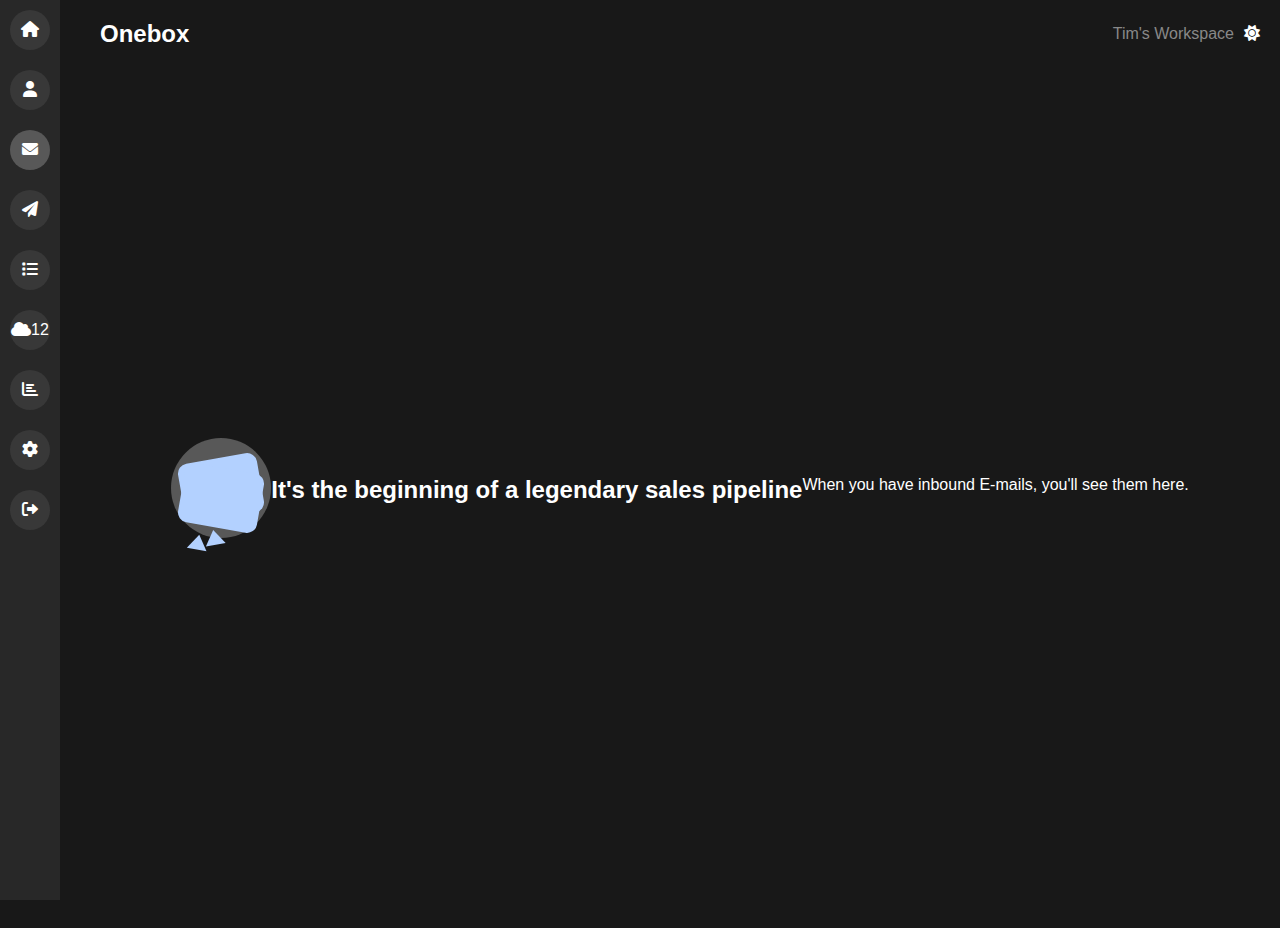
<file: inbox.html>
<!DOCTYPE html>
<html lang="en">
<head>
    <meta charset="UTF-8">
    <meta name="viewport" content="width=device-width, initial-scale=1.0">
    <title>Onebox</title>
    <link rel="stylesheet" href="https://cdnjs.cloudflare.com/ajax/libs/font-awesome/6.0.0-beta3/css/all.min.css">
    <style>
        body {
            background-color: #181818;
            color: white;
            font-family: Arial, sans-serif;
            margin: 0;
        }

        .sidebar {
            width: 60px;
            height: 100vh;
            background-color: #282828;
            position: fixed;
            top: 0;
            left: 0;
            display: flex;
            flex-direction: column;
            align-items: center;
            justify-content: flex-start;
        }

        .sidebar a {
            display: block;
            width: 40px;
            height: 40px;
            margin: 10px 0;
            border-radius: 50%;
            background-color: #383838;
            color: white;
            text-align: center;
            line-height: 40px;
            text-decoration: none;
        }

        .sidebar a:hover {
            background-color: #484848;
        }

        .sidebar a.active {
            background-color: #585858;
        }

        .content {
            padding: 20px;
            margin-left: 80px;
        }

        .header {
            display: flex;
            justify-content: space-between;
            align-items: center;
            margin-bottom: 20px;
        }

        .logo {
            font-size: 24px;
            font-weight: bold;
            color: white;
        }

        .workspace {
            display: flex;
            align-items: center;
        }

        .workspace .user {
            margin-right: 10px;
            color: #888;
        }

        .workspace .dropdown {
            position: relative;
            display: inline-block;
        }

        .dropdown-content {
            display: none;
            position: absolute;
            background-color: #282828;
            min-width: 160px;
            box-shadow: 0px 8px 16px 0px rgba(0,0,0,0.2);
            z-index: 1;
        }

        .dropdown-content a {
            color: white;
            padding: 12px 16px;
            text-decoration: none;
            display: block;
        }

        .dropdown-content a:hover {
            background-color: #484848;
        }

        .dropdown:hover .dropdown-content {
            display: block;
        }

        .main {
            display: flex;
            justify-content: center;
            align-items: center;
            height: calc(100vh - 60px);
            text-align: center;
        }

        .main .envelope {
            width: 100px;
            height: 100px;
            background-color: #585858;
            border-radius: 50%;
            display: flex;
            justify-content: center;
            align-items: center;
            position: relative;
        }

        .main .envelope .paper {
            width: 80px;
            height: 60px;
            background-color: #b3d1ff;
            border-radius: 10px;
            position: absolute;
            top: 20px;
            left: 10px;
            transform: rotate(-10deg);
        }

        .main .envelope .paper:after {
            content: '';
            width: 0px;
            height: 0px;
            border-left: 10px solid transparent;
            border-right: 10px solid transparent;
            border-bottom: 15px solid #b3d1ff;
            position: absolute;
            top: 70px;
            left: 15px;
        }

        .main .envelope .paper:nth-child(2) {
            width: 80px;
            height: 60px;
            background-color: #b3d1ff;
            border-radius: 10px;
            position: absolute;
            top: 30px;
            right: 10px;
            transform: rotate(10deg);
        }

        .main .envelope .paper:nth-child(2):after {
            content: '';
            width: 0px;
            height: 0px;
            border-left: 10px solid transparent;
            border-right: 10px solid transparent;
            border-bottom: 15px solid #b3d1ff;
            position: absolute;
            top: 70px;
            right: 15px;
        }

        .main .title {
            font-size: 24px;
            font-weight: bold;
            margin-top: 20px;
        }

        .main .subtitle {
            font-size: 16px;
            margin-top: 10px;
        }
    </style>
</head>
<body>
    <div class="sidebar">
        <a href="main1.html"><i class="fas fa-home"></i></a>
        <a href="#"><i class="fas fa-user"></i></a>
        <a href="inbox.html" class="active"><i class="fas fa-envelope"></i></a>
        <a href="send.html"><i class="fas fa-paper-plane"></i></a>
        <a href="mail.html"><i class="fas fa-list"></i></a>
        <a href="#"><i class="fas fa-cloud"></i><span class="badge">12</span></a>
        <a href="#"><i class="fas fa-chart-bar"></i></a>
        <a href="#"><i class="fas fa-cog"></i></a>
        <a href="index.html"><i class="fas fa-sign-out-alt"></i> </a>
    </div>

    <div class="content">
        <div class="header">
            <div class="logo">Onebox</div>
            <div class="workspace">
                <div class="user">Tim's Workspace</div>
                <div class="dropdown">
                    <i class="fas fa-sun"></i>
                    <div class="dropdown-content">
                        <a href="#">Light Mode</a>
                        <a href="#">Dark Mode</a>
                    </div>
                </div>
            </div>
        </div>

        <div class="main">
            <div class="envelope">
                <div class="paper"></div>
                <div class="paper"></div>
            </div>
            <h1 class="title">It's the beginning of a legendary sales pipeline</h1>
            <p class="subtitle">When you have inbound E-mails, you'll see them here.</p>
        </div>
    </div>
</body>
</html>
</file>
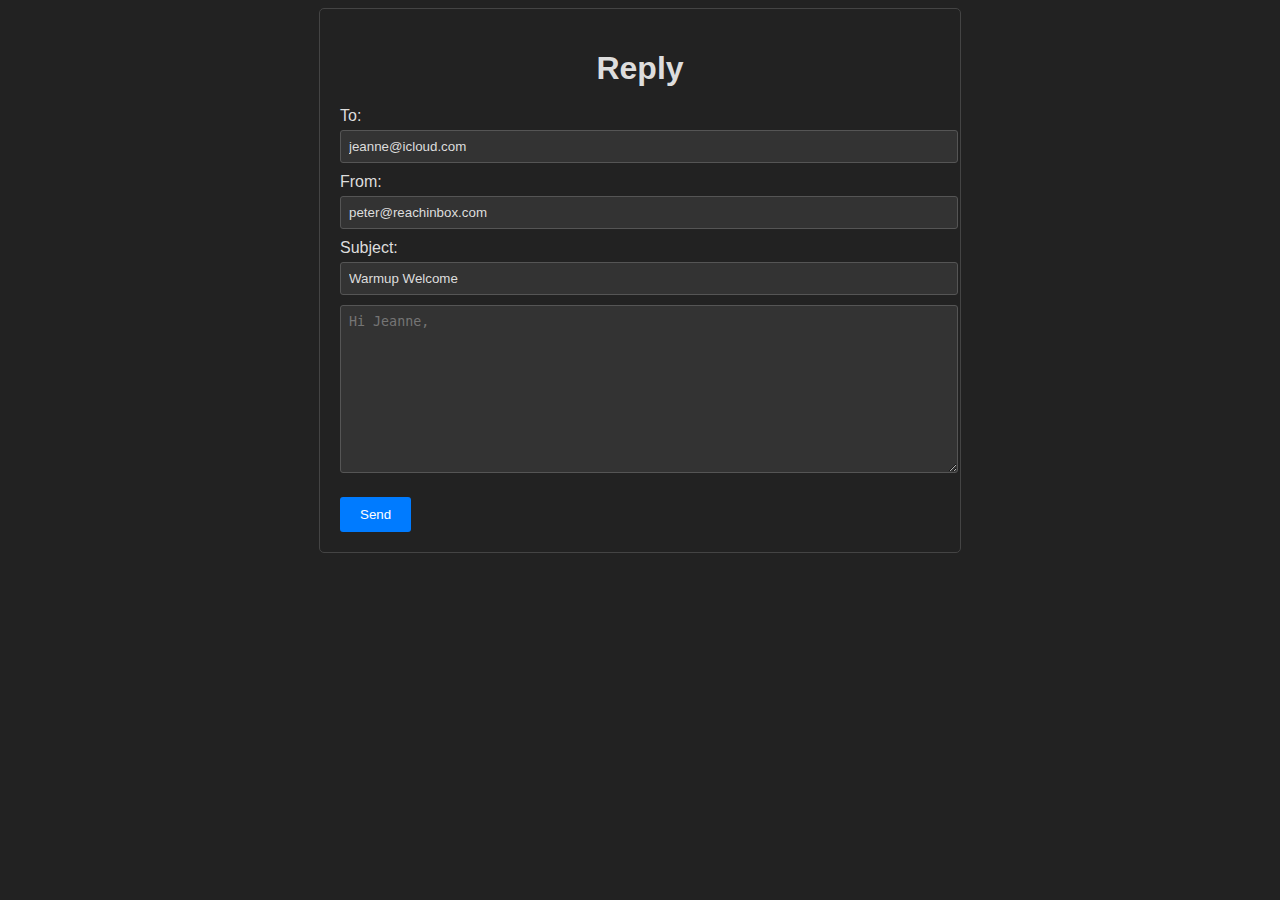
<file: mail.html>
<!DOCTYPE html>
<html>
<head>
<style>
body {
  background-color: #222;
  color: #ddd;
  font-family: sans-serif;
}

.container {
  width: 600px;
  margin: 0 auto;
  padding: 20px;
  border: 1px solid #444;
  border-radius: 5px;
}

h1 {
  text-align: center;
  margin-bottom: 20px;
}

.field {
  margin-bottom: 10px;
}

.field label {
  display: block;
  margin-bottom: 5px;
}

.field input[type="text"],
.field input[type="email"] {
  width: 100%;
  padding: 8px;
  border: 1px solid #555;
  border-radius: 3px;
  background-color: #333;
  color: #ddd;
}

.button {
  background-color: #007bff;
  color: #fff;
  padding: 10px 20px;
  border: none;
  border-radius: 3px;
  cursor: pointer;
}

.button:hover {
  background-color: #0056b3;
}
</style>
</head>
<body>
    
<div class="container">
  <h1>Reply</h1>

  <div class="field">
    <label for="to">To:</label>
    <input type="email" id="to" value="jeanne@icloud.com" disabled>
  </div>

  <div class="field">
    <label for="from">From:</label>
    <input type="email" id="from" value="peter@reachinbox.com" disabled>
  </div>

  <div class="field">
    <label for="subject">Subject:</label>
    <input type="text" id="subject" value="Warmup Welcome" disabled>
  </div>

  <textarea placeholder="Hi Jeanne," rows="10" style="width: 100%; padding: 8px; border: 1px solid #555; border-radius: 3px; background-color: #333; color: #ddd;"></textarea>

  <button class="button" style="margin-top: 20px;">Send</button>
</div>
</body>
</html>
</file>
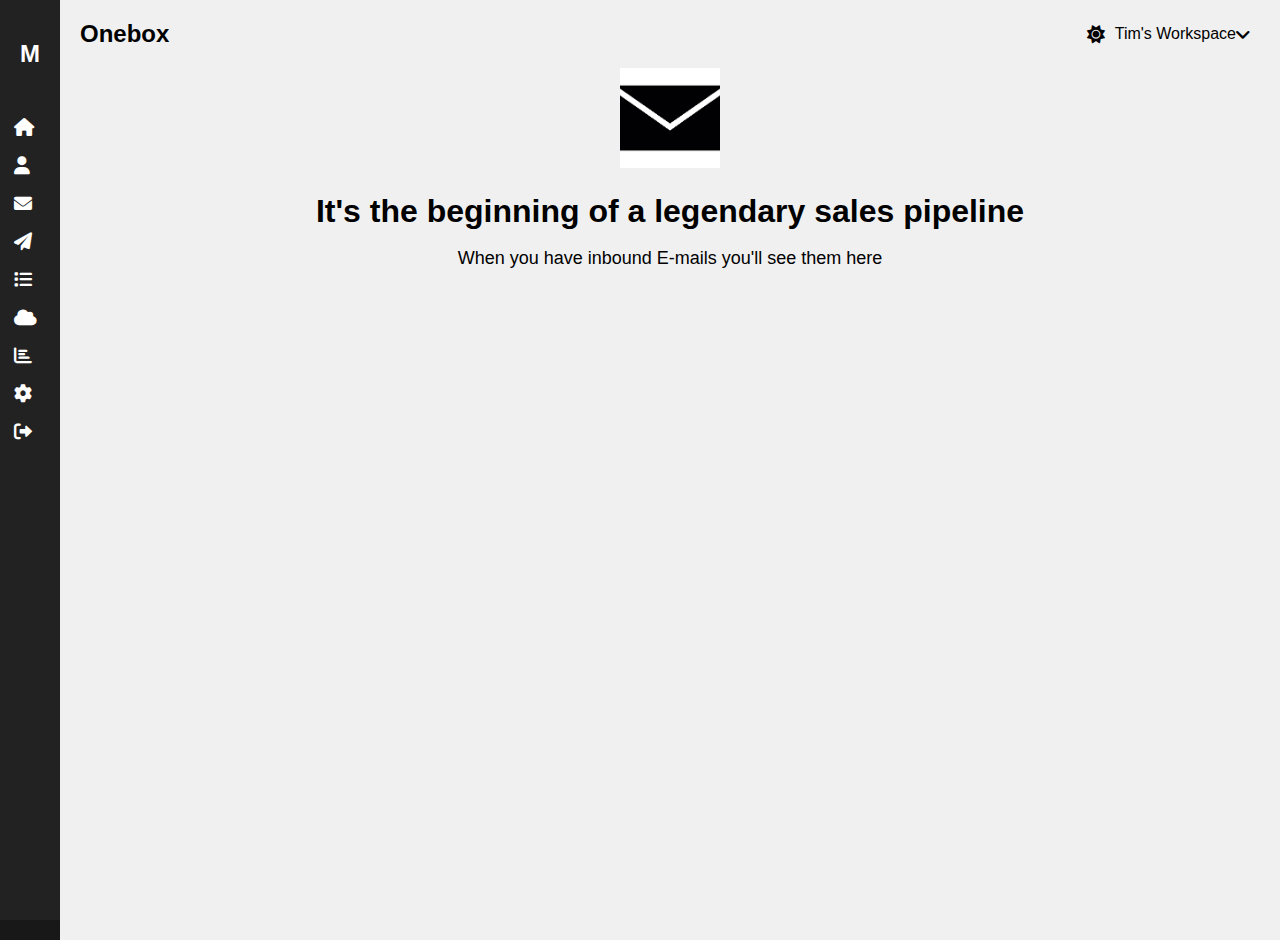
<file: main1.html>
<!DOCTYPE html>
<html>
<head>
    <title>Onebox</title>
    <link rel="stylesheet" href="main1.css">
    <link rel="stylesheet" href="https://cdnjs.cloudflare.com/ajax/libs/font-awesome/6.0.0-beta3/css/all.min.css">
</head>
<body>
    <div class="sidebar">
        <div class="logo">
            M
        </div>
        <ul>
            <li><a href="main1.html"><i class="fas fa-house"></i> </a></li>
            <li><a href="#"><i class="fas fa-user"></i> </a></li>
            <li><a href="inbox.html"><i class="fas fa-envelope"></i> </a></li>
            <li><a href="send.html"><i class="fas fa-paper-plane"></i></a></li>
            <li><a href=""><i class="fas fa-list"></i> </a></li>
            <li><a href="#"><i class="fas fa-cloud"></i> </a></li>
            <li><a href="#"><i class="fas fa-chart-bar"></i> </a></li>
            <li><a href="#"><i class="fas fa-cog"></i> </a></li>
            <li><a href="index.html"><i class="fas fa-sign-out-alt"></i> </a></li>

        </ul>
    </div>
    <div class="content">
        <header>
            <div class="title">
                Onebox
            </div>
            <div class="workspace">
                <i class="fas fa-sun"></i> Tim's Workspace
                <i class="fas fa-angle-down"></i>
            </div>
        </header>
        <main>
            <div class="hero">
                <img src="download.png" alt="Envelope Icon">
                <h1>It's the beginning of a legendary sales pipeline</h1>
                <p>When you have inbound E-mails you'll see them here</p>
            </div>
        </main>
    </div>
</body>
</html>
</file>
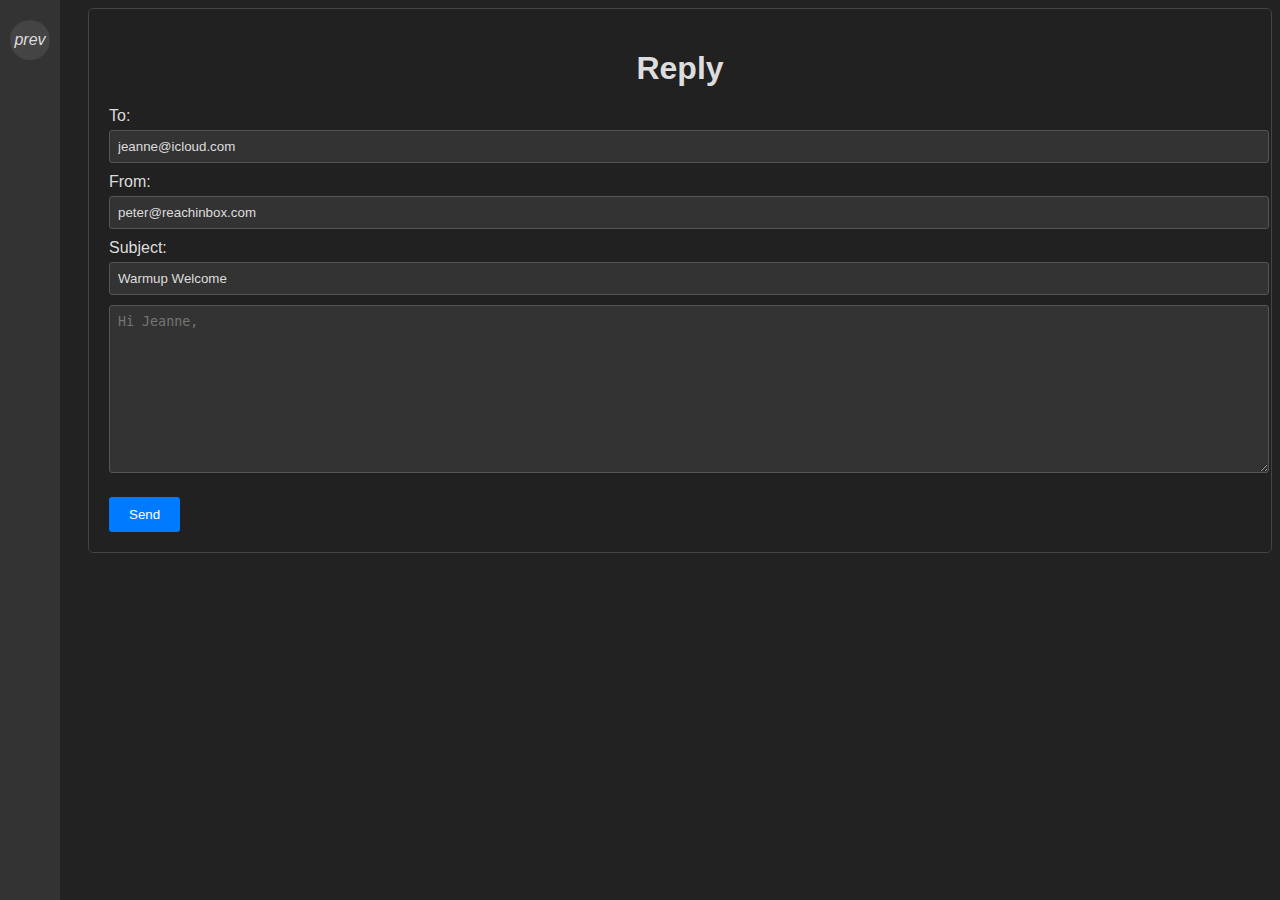
<file: send.html>
<!DOCTYPE html>
<html>
<head>
    <style>
        body {
            background-color: #222;
            color: #ddd;
            font-family: sans-serif;
            display: flex;
        }

        .sidebar {
            background-color: #333;
            color: #ddd;
            width: 60px;
            height: 100vh;
            position: fixed;
            top: 0;
            left: 0;
            display: flex;
            flex-direction: column;
            align-items: center;
            padding-top: 20px;
        }

        .sidebar a {
            color: #ddd;
            text-decoration: none;
            display: block;
            width: 40px;
            height: 40px;
            margin-bottom: 20px;
            text-align: center;
            line-height: 40px;
            border-radius: 50%;
            background-color: #444;
        }

        .sidebar a:hover {
            background-color: #555;
        }

        .sidebar .active {
            background-color: #007bff;
            color: #fff;
        }

        .sidebar .badge {
            background-color: #e74c3c;
            color: #fff;
            font-size: 12px;
            padding: 2px 6px;
            border-radius: 12px;
            position: absolute;
            top: 5px;
            right: 5px;
        }

        .container {
            margin-left: 80px; /* Adjust to avoid overlap with sidebar */
            width: calc(100% - 80px);
            padding: 20px;
            border: 1px solid #444;
            border-radius: 5px;
            background-color: #212121;
        }

        h1 {
            text-align: center;
            margin-bottom: 20px;
        }

        .field {
            margin-bottom: 10px;
        }

        .field label {
            display: block;
            margin-bottom: 5px;
        }

        .field input[type="text"],
        .field input[type="email"] {
            width: 100%;
            padding: 8px;
            border: 1px solid #555;
            border-radius: 3px;
            background-color: #333;
            color: #ddd;
        }

        .button {
            background-color: #007bff;
            color: #fff;
            padding: 10px 20px;
            border: none;
            border-radius: 3px;
            cursor: pointer;
        }

        .button:hover {
            background-color: #0056b3;
        }

        textarea {
            width: 100%;
            padding: 8px;
            border: 1px solid #555;
            border-radius: 3px;
            background-color: #333;
            color: #ddd;
        }
    </style>
</head>
<body>
    <div class="sidebar">
        <a href="main1.html"><i class="fas fa-arrow-left">prev</i></a>

    </div>

    <div class="container">
        <h1>Reply</h1>

        <div class="field">
            <label for="to">To:</label>
            <input type="email" id="to" value="jeanne@icloud.com" disabled>
        </div>

        <div class="field">
            <label for="from">From:</label>
            <input type="email" id="from" value="peter@reachinbox.com" disabled>
        </div>

        <div class="field">
            <label for="subject">Subject:</label>
            <input type="text" id="subject" value="Warmup Welcome" disabled>
        </div>

        <textarea placeholder="Hi Jeanne," rows="10"></textarea>

        <button class="button" style="margin-top: 20px;">Send</button>
    </div>
</body>
</html>
</file>
<file: main1.css>
body {
    margin: 0;
    font-family: sans-serif;
    background-color: #181818; /* Set a background color for the whole page */
}

.sidebar {
    background-color: #222;
    color: #fff;
    width: 60px;
    height: 100vh;
    position: fixed;
    top: 0;
    left: 0;
    display: flex;
    flex-direction: column;
    align-items: center;
    padding-top: 20px;
    z-index: 1000; /* Ensure sidebar is above other content */
}

.logo {
    padding: 20px;
    font-size: 24px;
    font-weight: bold;
}

.sidebar ul {
    list-style: none;
    padding: 0;
    margin-top: 30px;
}

.sidebar li {
    margin-bottom: 20px;
}

.sidebar li a {
    color: #fff;
    text-decoration: none;
    display: flex;
    align-items: center;
    font-size: 18px;
}

.sidebar li a i {
    margin-right: 10px;
}

.content {
    margin-left: 60px;
    padding: 20px;
    background-color: #f0f0f0;
    min-height: 100vh; /* Ensure content area covers the viewport height */
}

header {
    display: flex;
    justify-content: space-between;
    align-items: center;
    margin-bottom: 20px;
}

.title {
    font-size: 24px;
    font-weight: bold;
}

.workspace {
    display: flex;
    align-items: center;
}

.workspace i {
    font-size: 18px;
    margin-right: 10px;
}

.hero {
    text-align: center;
    padding-bottom: 50px;
}

.hero img {
    width: 100px;
    height: 100px;
}

.hero h1 {
    font-size: 32px;
    margin-bottom: 10px;
}

.hero p {
    font-size: 18px;
}
</file>
